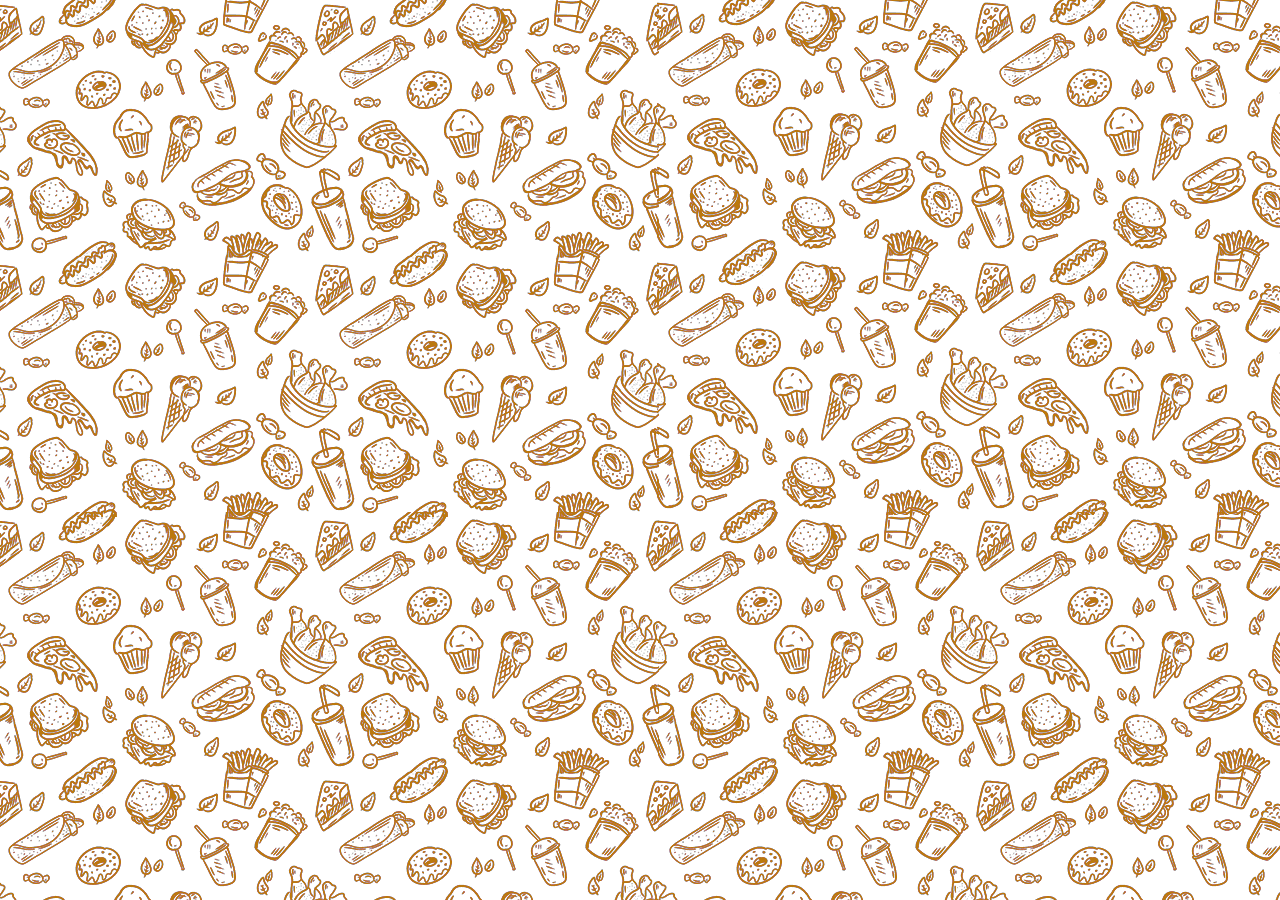
<file: Whimcy/Views/Footer.html>
<!DOCTYPE html>
<html lang="es">
<head>
    <meta charset="UTF-8">
    <meta name="viewport" content="width=device-width, initial-scale=1.0">
    <title>Footer</title>
    <link rel="stylesheet" href="../Css/Estilos.css">
</head>
<body>
    <div class="inferior">
        <footer>
            
        </footer>
    </div>
</body>
</html>
</file>
<file: Whimcy/Css/Estilos.css>
*{
    margin: 0;
    padding: 0;
}

body{
    background-image: url("../images/Fondo.gif");
    background-attachment: fixed;
    background-repeat: no-repeat;
}

.superior{
    background-image: url(../images/Encabezado.jpg);
    background-repeat: no-repeat;
    background-attachment: scroll;
    background-size: 100vw 8.9vw;
}

.inferior {
    background-image: url(../images/Pie-de-pagina.gif);
    background-attachment: inherit;
    background-repeat: no-repeat;
    background-position: bottom;
    height: 8.26vw;
    width: 100%;
}

.Letras a{
    text-decoration: none;
    font-family: Georgia;
    text-transform: uppercase;
    font-size: 1.3vw;
    color: white;
}

i[class="fa-cart-shopping fa-user"] {
    color: white;
}

a:hover, i[class="fa-cart-shopping fa-user"]:hover {
    color: #4cfa63;
}

table {
    border-collapse: collapse;
    text-align: center;
    table-layout: auto;
    margin: auto;
    position: relative;
    left: 4rem;
    bottom: 0.5rem;
    width: 85%;
}

td {
    height: 8vw;
}

td[class="z"]:hover {
    background-image: url("../images/bordes.png");
    background-repeat: no-repeat;
    background-size: 100% 9.4vw;
}
</file>
